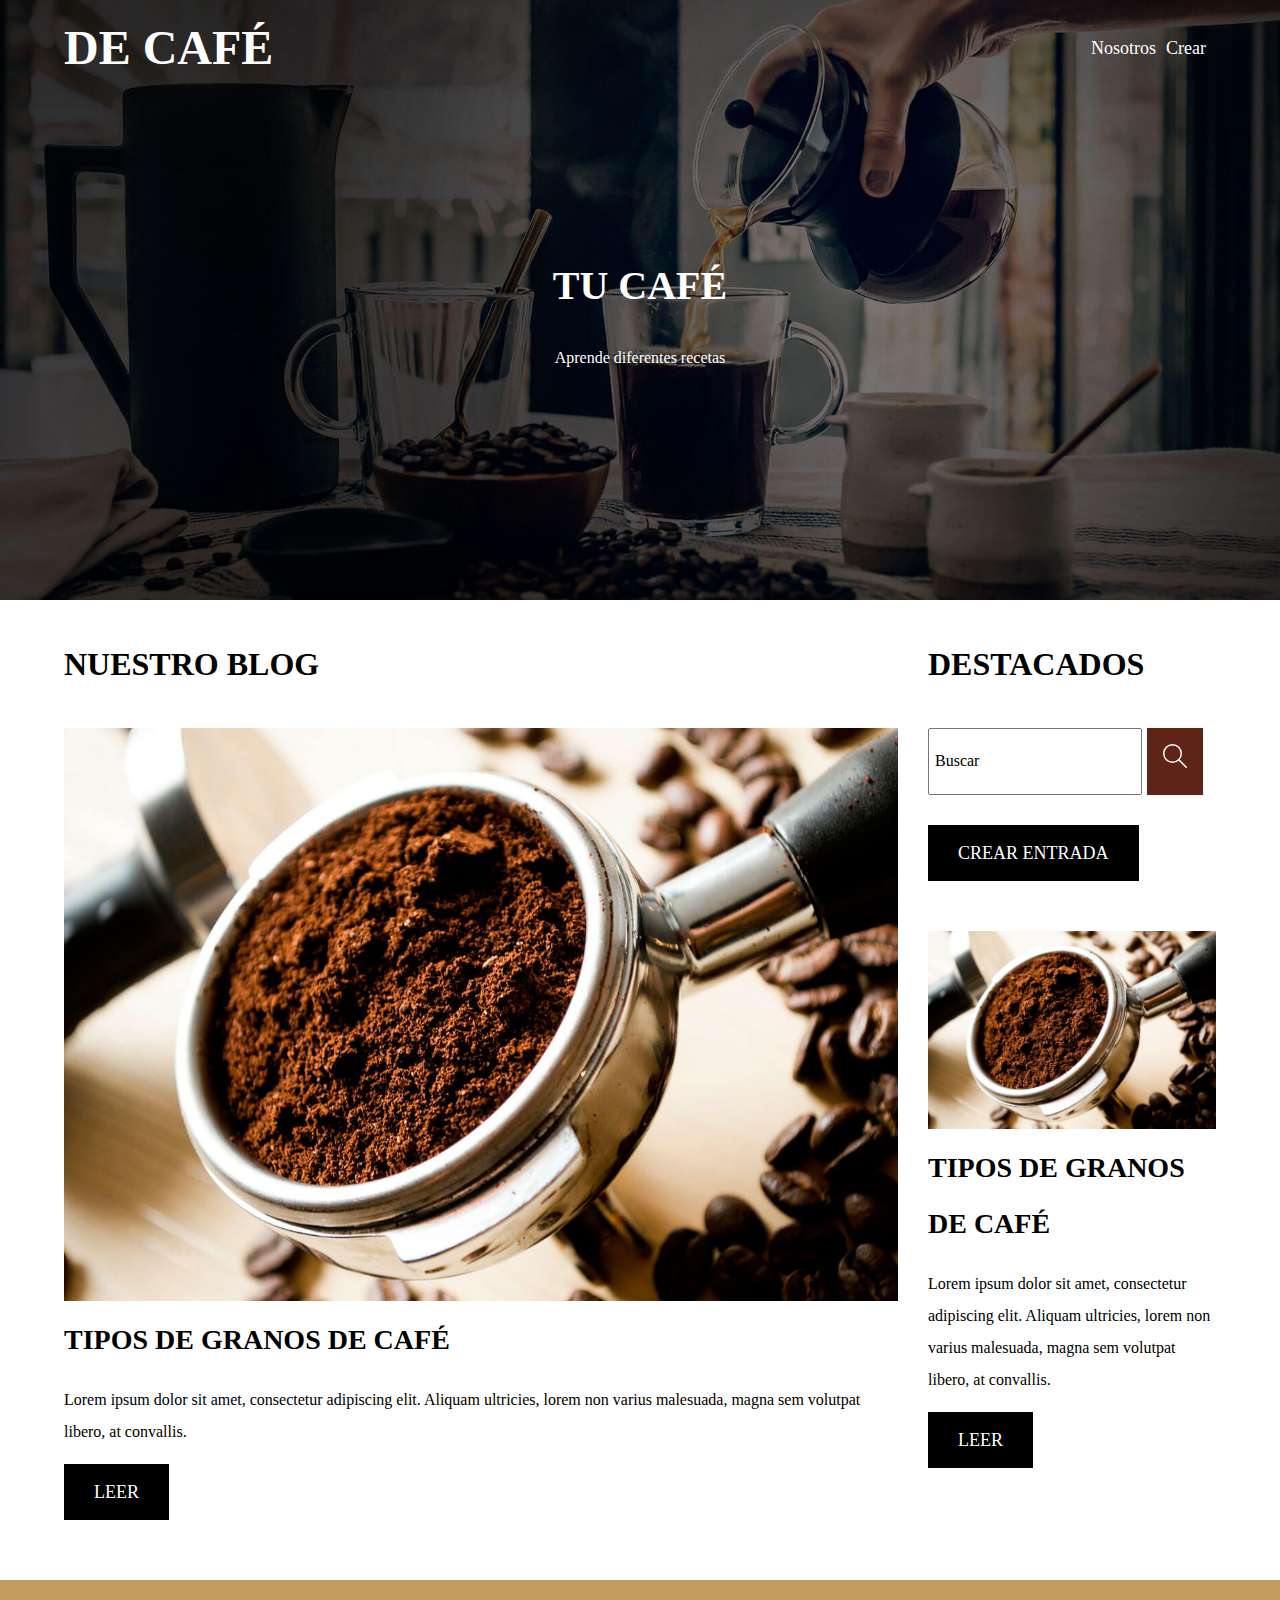
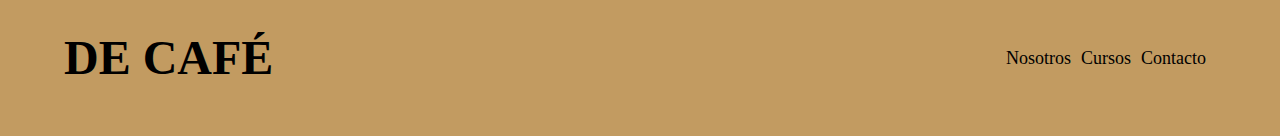
<file: index.html>
<!DOCTYPE html>
<html lang="en">
<head>
    <meta charset="UTF-8">
    <meta http-equiv="X-UA-Compatible" content="IE=edge">
    <meta name="viewport" content="width=device-width, initial-scale=1.0">
    <link rel="stylesheet" href="css/style.css">
    <title>Café</title>
</head>
<body>
    <header class="header">
      <div class="contenedor">
        <div class="barra">
          <a href="index.html" class="logo">
            <h1 class="logo__nombre no-margin centrar-texto logo__bold">De Café</h1>
          </a>

          <nav class="navegacion">
            <a href="nosotros.html" class="navegacion__enlace">Nosotros</a>
            <a href="crearEntrada.html" class="navegacion__enlace">Crear</a>
          </nav>
        </div>
      </div>
      <div class="header__texto">
        <h2 class="no-margin">Tu café</h2>
        <p>Aprende  diferentes  recetas</p>
      </div>
    </header>
    <div class="contenedor contenido__principal">
      <main class="blog margin-right">
         <h3>Nuestro blog</h3>
         <article class="entrada">
            <div class="entrada__image">
              <img src="img/blog1.jpg" alt=" imagen blog">
            </div>
            <div class="entrada__contenido">
              <h4 class="no-margin">Tipos de Granos de Café</h4>
              <p>
                Lorem ipsum dolor sit amet, consectetur adipiscing elit. Aliquam ultricies, lorem non varius malesuada, magna sem volutpat libero, at convallis.
              </p>
              <a href="entrada.html" class="boton boton--primario">
                  Leer
              </a>
            </div>
         </article>
      </main>
      <aside class="sidebar">
         <h3>Destacados</h3>
         <div>
            <form action="" class="form--search">
              <input type="text" value="Buscar">
              <div class="icon--search">
                <svg xmlns="http://www.w3.org/2000/svg" class="icon icon-tabler icon-tabler-search" width="30" height="30" viewBox="0 0 24 24" stroke-width="1.2" stroke="#fff" fill="none" stroke-linecap="round" stroke-linejoin="round">
                  <path stroke="none" d="M0 0h24v24H0z" fill="none"/>
                  <circle cx="10" cy="10" r="7" />
                  <line x1="21" y1="21" x2="15" y2="15" />
                </svg>
              </div>
            </form>
            <a href="entrada.html" class="boton boton--primario margin-top">
              Crear entrada
            </a>
            <article class="entrada margin-top">
              <div class="entrada__image">
                <img src="img/blog1.jpg" alt=" imagen blog">
              </div>
              <div class="entrada__contenido">
                <h4 class="no-margin">Tipos de Granos de Café</h4>
                <p>
                  Lorem ipsum dolor sit amet, consectetur adipiscing elit. Aliquam ultricies, lorem non varius malesuada, magna sem volutpat libero, at convallis.
                </p>
                <a href="entrada.html" class="boton boton--primario">
                    Leer
                </a>
              </div>
           </article>
         </div>
        
      </aside>
    </div>
    <footer class="footer">
      <div class="contenedor">
        <div class="barra">
          <a href="index.html" class="logo">
            <h1 class="logo__nombre no-margin centrar-texto logo__bold">De Café</h1>
          </a>

          <nav class="navegacion">
            <a href="nosotros.html" class="navegacion__enlace">Nosotros</a>
            <a href="cursos.html" class="navegacion__enlace">Cursos</a>
            <a href="contacto.html" class="navegacion__enlace"> Contacto</a>
          </nav>
        </div>
      </div>
    </footer>
</body>
</html>
</file>
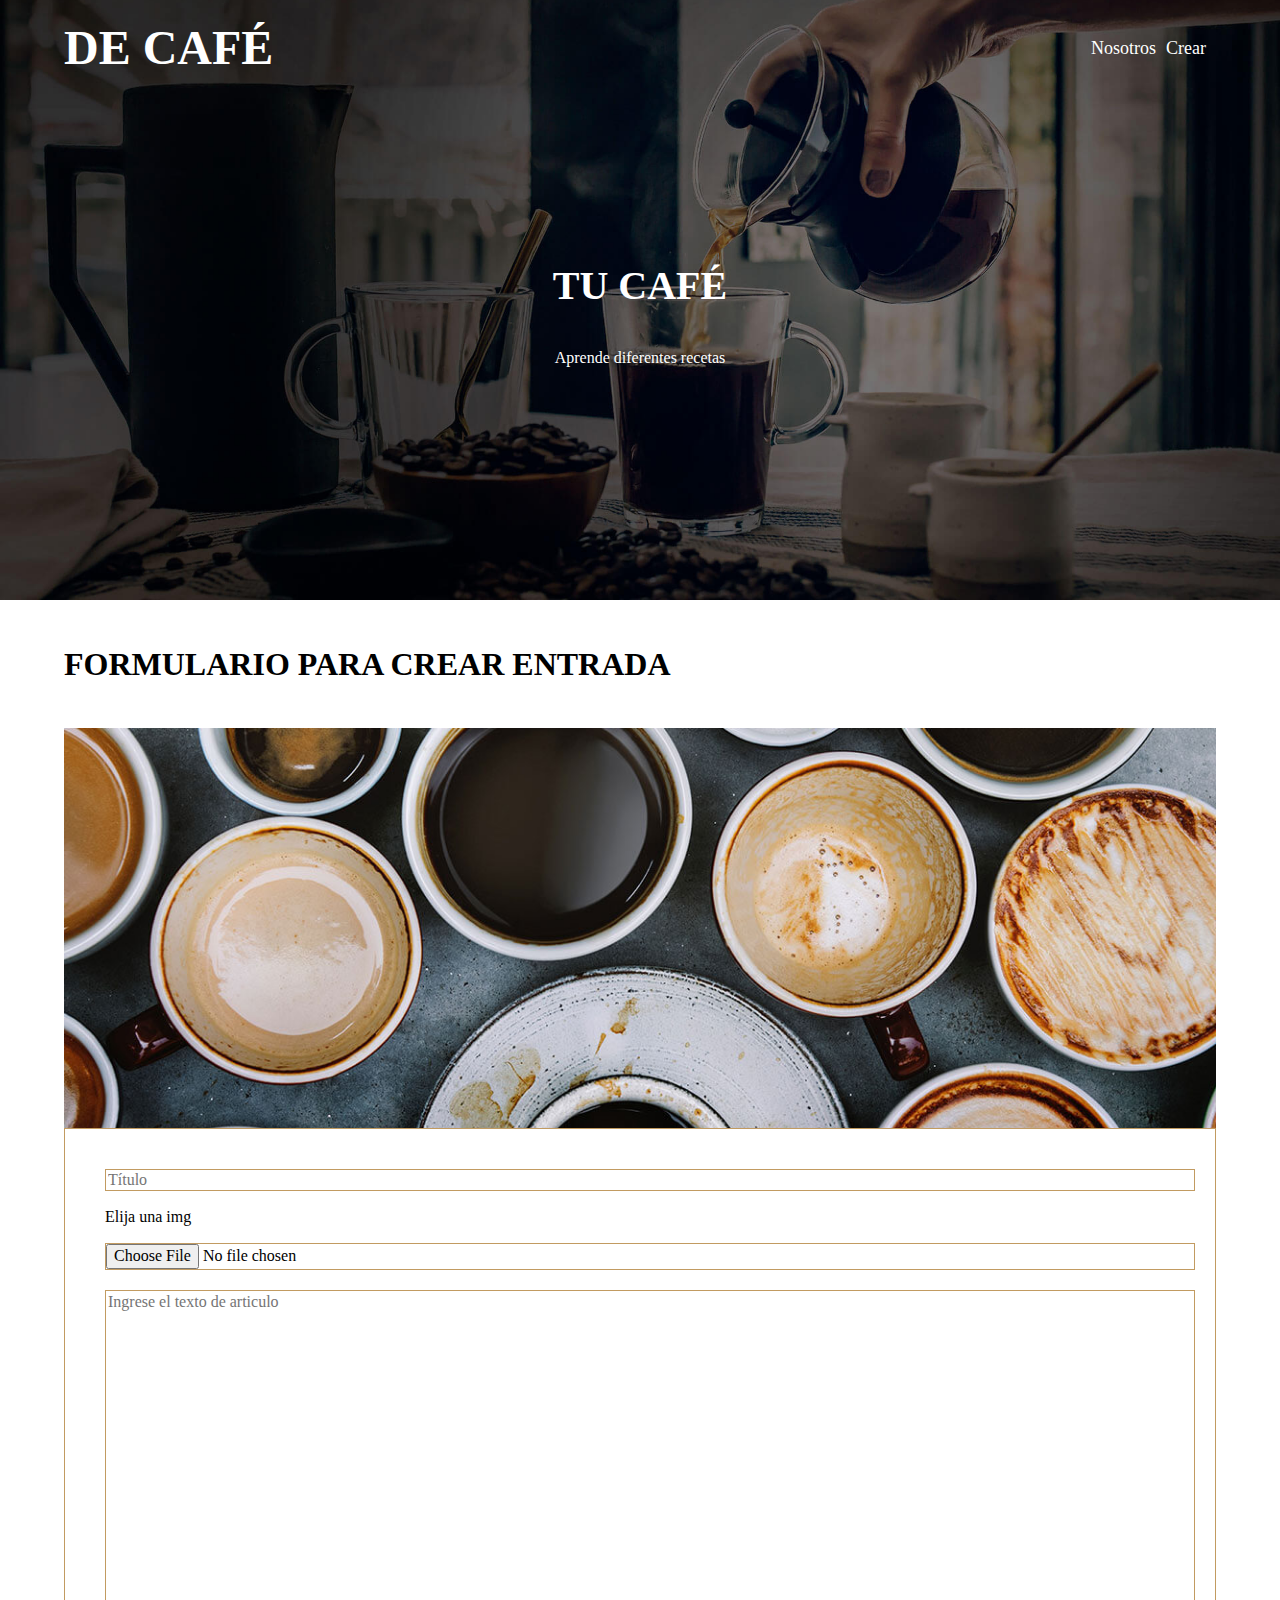
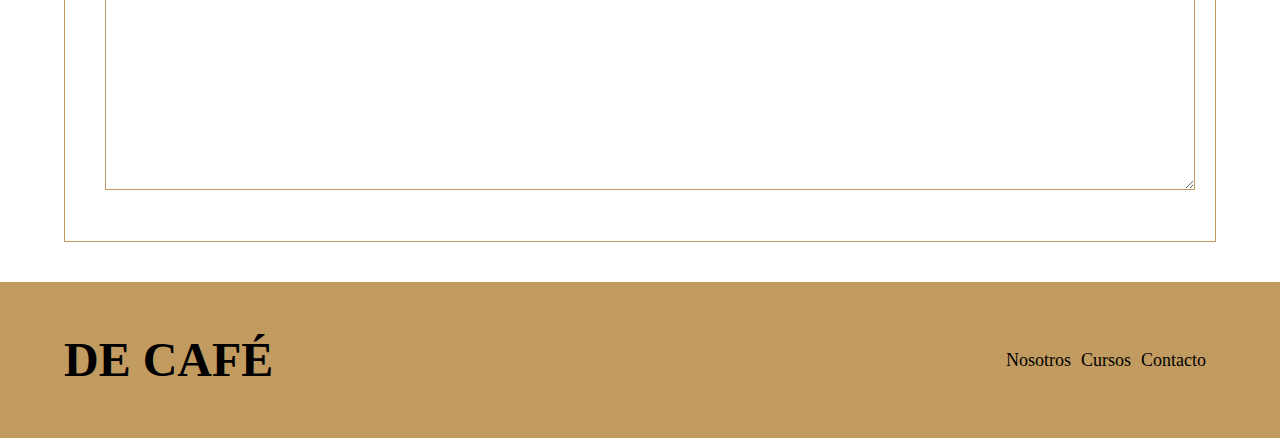
<file: crearEntrada.html>
<!DOCTYPE html>
<html lang="en">
<head>
    <meta charset="UTF-8">
    <meta http-equiv="X-UA-Compatible" content="IE=edge">
    <meta name="viewport" content="width=device-width, initial-scale=1.0">
    <link rel="stylesheet" href="css/style.css">
    <title>Café</title>
</head>
<body>
    <header class="header">
      <div class="contenedor">
        <div class="barra">
          <a href="index.html" class="logo">
            <h1 class="logo__nombre no-margin centrar-texto logo__bold">De Café</h1>
          </a>

          <nav class="navegacion">
            <a href="nosotros.html" class="navegacion__enlace">Nosotros</a>
            <a href="crearEntrada.html" class="navegacion__enlace">Crear</a>
          </nav>
        </div>
      </div>
      <div class="header__texto">
        <h2 class="no-margin">Tu café</h2>
        <p>Aprende  diferentes  recetas</p>
      </div>
    </header>
    <main class="contenedor">
      <h3>Formulario para crear entrada</h3>
      <div class="background">

      </div>
      <form class="formulario">
        <div class="campo">
          <input type="text" placeholder="Título">
        </div>
        <div class="campo">
          <label for="">Elija una img</label>
          <input type="file" placeholder="Elija una img">
        </div>
        <div class="campo">
         <textarea name="" id=""  placeholder="Ingrese el texto de articulo"></textarea>
        </div>

      </form>
    </main>
    <footer class="footer">
      <div class="contenedor">
        <div class="barra">
          <a href="index.html" class="logo">
            <h1 class="logo__nombre no-margin centrar-texto logo__bold">De Café</h1>
          </a>

          <nav class="navegacion">
            <a href="nosotros.html" class="navegacion__enlace">Nosotros</a>
            <a href="cursos.html" class="navegacion__enlace">Cursos</a>
            <a href="contacto.html" class="navegacion__enlace"> Contacto</a>
          </nav>
        </div>
      </div>
    </footer>
</body>
</html>
</file>
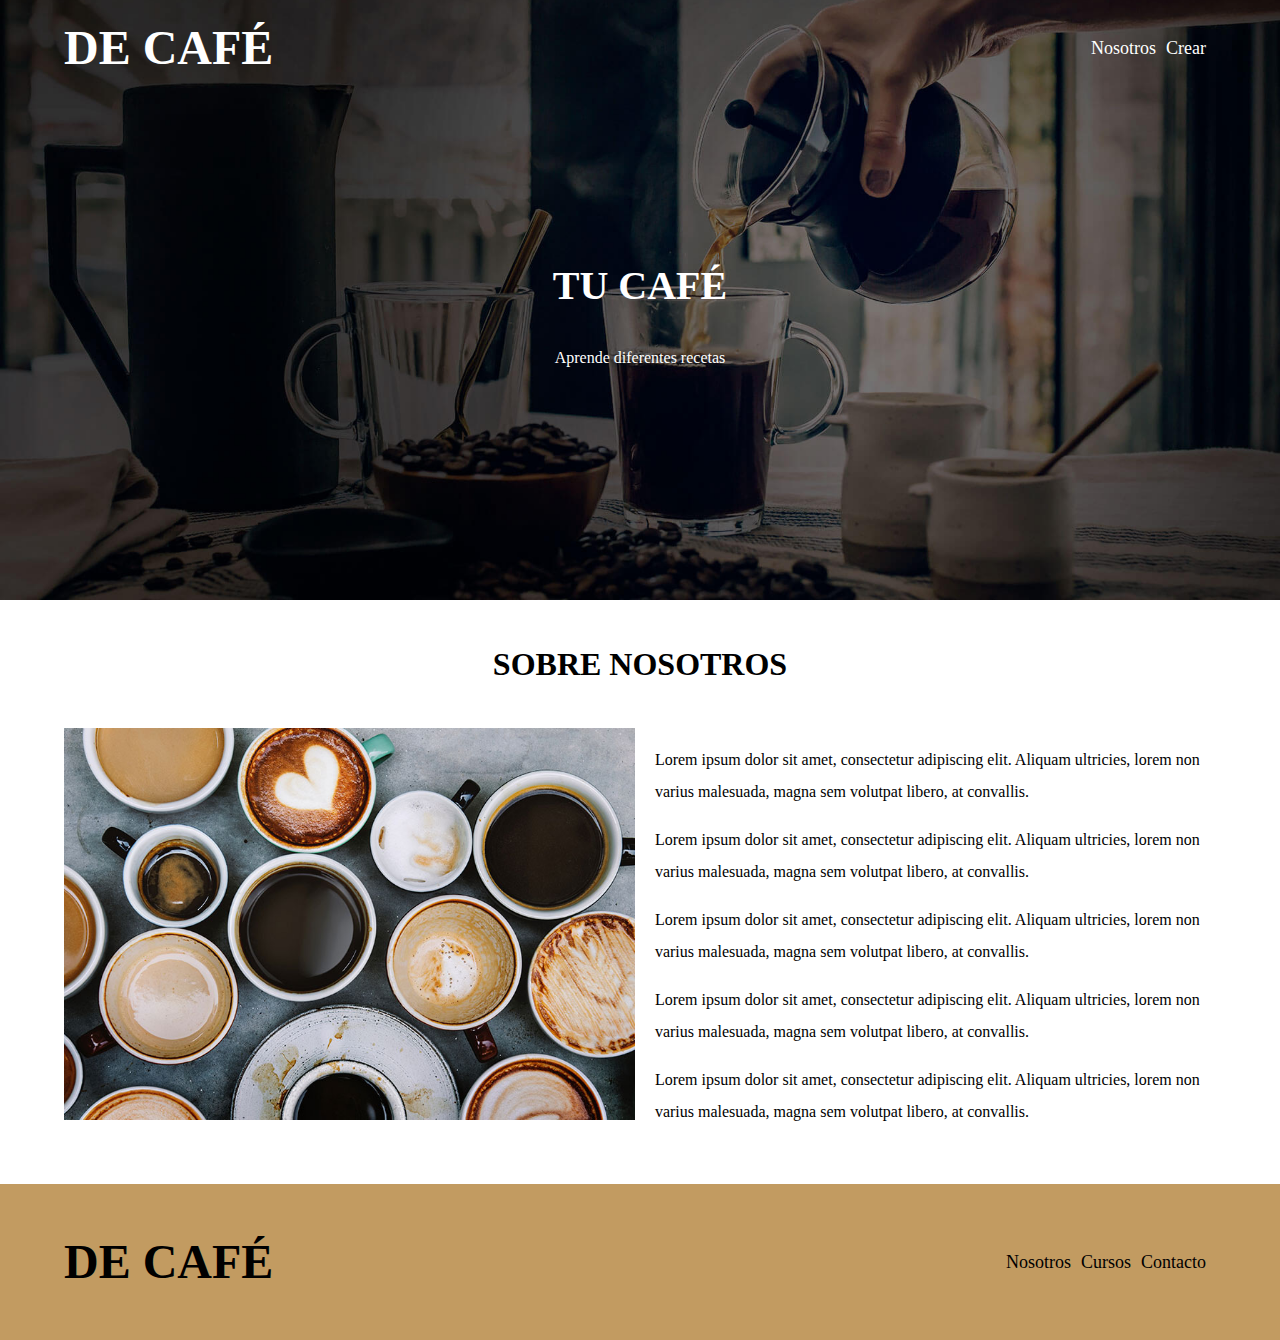
<file: nosotros.html>
<!DOCTYPE html>
<html lang="en">
<head>
    <meta charset="UTF-8">
    <meta http-equiv="X-UA-Compatible" content="IE=edge">
    <meta name="viewport" content="width=device-width, initial-scale=1.0">
    <link rel="stylesheet" href="css/style.css">
    <title>Nosotros</title>
</head>
<body>
    <header class="header">
      <div class="contenedor">
        <div class="barra">
          <a href="index.html" class="logo">
            <h1 class="logo__nombre no-margin centrar-texto logo__bold">De Café</h1>
          </a>

          <nav class="navegacion">
            <a href="nosotros.html" class="navegacion__enlace">Nosotros</a>
            <a href="crearEntrada.html" class="navegacion__enlace">Crear</a>
          </nav>
        </div>
      </div>
      <div class="header__texto">
        <h2 class="no-margin">Tu café</h2>
        <p>Aprende  diferentes  recetas</p>
      </div>
    </header>
    <main class="contenedor">
       <h3 class="centrar-texto">Sobre nosotros</h3>
       <div class="sobre-nosotros">
        <div class="sobre-nosotros__imagen">
          <img src="img/nosotros.jpg" alt="img nosotros">
         
        </div>
        <div class="sobre-nosotros__texto">
          <p>
            Lorem ipsum dolor sit amet, consectetur adipiscing elit. Aliquam ultricies, lorem non varius malesuada, magna sem volutpat libero, at convallis.
          </p>
          <p>
            Lorem ipsum dolor sit amet, consectetur adipiscing elit. Aliquam ultricies, lorem non varius malesuada, magna sem volutpat libero, at convallis.
          </p>
          <p>
            Lorem ipsum dolor sit amet, consectetur adipiscing elit. Aliquam ultricies, lorem non varius malesuada, magna sem volutpat libero, at convallis.
          </p>
          <p>
            Lorem ipsum dolor sit amet, consectetur adipiscing elit. Aliquam ultricies, lorem non varius malesuada, magna sem volutpat libero, at convallis.
          </p>
          <p>
            Lorem ipsum dolor sit amet, consectetur adipiscing elit. Aliquam ultricies, lorem non varius malesuada, magna sem volutpat libero, at convallis.
          </p>
        </div>
       </div>

    </main>
    <footer class="footer">
      <div class="contenedor">
        <div class="barra">
          <a href="index.html" class="logo">
            <h1 class="logo__nombre no-margin centrar-texto logo__bold">De Café</h1>
          </a>

          <nav class="navegacion">
            <a href="nosotros.html" class="navegacion__enlace">Nosotros</a>
            <a href="cursos.html" class="navegacion__enlace">Cursos</a>
            <a href="contacto.html" class="navegacion__enlace"> Contacto</a>
          </nav>
        </div>
      </div>
    </footer>
</body>
</html>
</file>
<file: css/style.css>
@import url('normalize.css');
@import url('https://fonts.googleapis.com/css2?family=Anek+Malayalam&family=Roboto+Flex:opsz,wght@8..144,200;8..144,400;8..144,500&display=swap');

:root{
    --fuenteHeading: font-family: 'Anek Malayalam', sans-serif;
    --fuenteP: font-family: 'Anek Malayalam', sans-serif;
    --primario: #5d2417;
    --secundario:#c29b61;
    --blanco:#FFF;
    --negro:#000;
}

html{
    box-sizing: border-box;
    font-size: 62.5%;
}

*,  *:before, *:after{
    box-sizing: inherit;
}

body{
    font-family: var(--fuenteP);
    font-size:  1.6rem;
    line-height: 2;
}

/**Globales **/
.contenedor{
    max-width: 120rem;
    width: 90%;
    margin: 0 auto;
}

a{
    text-decoration: none;
}

h1, h2, h3, h4{
    font-family: var(--fuenteHeading);
    text-transform: uppercase;
}

h1{
    font-size: 4.8rem;
   
}

h2{
     font-size: 4rem;
    
} 

h3{
    font-size: 3.2rem;
    
}

h4{
    font-size: 2.8rem;
   
}

img{
    max-width: 100%;
}

.no-margin{
     margin: 0;
}

.no-pading{
    padding: 0;
}

.centrar-texto{
    text-align: center;
}

.margin-left{
  margin-left: 3rem;
}

.margin-right{
    margin-right: 3rem;
}

.margin-top{
    margin-top: 3rem;
}

/**header*/
.header{
    background-image: url(../img/banner.jpg);
    height: 60rem;
    background-size:cover;
    background-repeat: no-repeat;
    background-position: center center;
}

.header .header__texto{
    text-align: center;
    color: var(--blanco);
}

.logo{
    color:var(--blanco)
}

.logo__nombre{
    font-weight: 400;
}

.logo__bold{
    font-weight: 700;
}

.navegacion__enlace{
    display: block;
    text-align: center;
    font-size: 1.8rem;
    color: var(--blanco);
}

.entrada{
    border-bottom: 1px  solid var(--secundario);
    margin-bottom: 2rem;
}

.entrada:last-of-type{
    margin-bottom: 0;
    border: none;
}

.boton{
    display: block;
    font-family: var(--fuenteHeading);
    color: var(--blanco);
    text-align:center;
    padding: 1rem 3rem;
    font-size: 1.8rem;
    text-transform: uppercase;
    margin-bottom: 2rem;
}

.boton--primario{
    background-color: var(--negro);
}

.form--search{
    display: flex;

}

.form--search input{
   padding: 0.5rem;
   font-family: var(--fuenteHeading);
}

.icon--search{
    background-color: var(--primario);
    padding: 1.3rem;
    cursor: pointer;
    margin-left: 0.5rem;
}

.icon--search:hover{
    background-color: var(--secundario);
}

.footer{
    background-color: var(--secundario);
    padding: 3rem 0;
    margin-top: 4rem;
}

.footer .barra .logo{
    color: #000
}

.footer  .navegacion__enlace{
    color: #000
}

/**contacto**/

.background{
    background: url('../img/contacto.jpg');
    height: 40rem;
    background-size: cover;
}

.formulario{
    border: solid 1px var(--secundario);
    max-width: 120rem;
    width: 100%;
    padding: 3rem;
}

.formulario label{
    margin:1rem;
}

.formulario input{
    width: 100%;
    margin: 1rem;
    border: solid 1px var(--secundario);
    outline: 0;
}

.formulario input:hover{
    border: 1px solid var(--primario);
}

.formulario textarea{
    width: 100%;
    margin: 1rem;
    min-height: 50rem;
    border: solid 1px var(--secundario);
    outline: 0
}

.formulario textarea:hover{
    border: 1px solid var(--primario);
}


@media(min-width: 768px){

    .header__texto{
        margin-top: 15rem;
    }
    .barra{
        display: flex;
        justify-content: space-between;
        align-items: center;
    }

    .navegacion{
       display: flex;
    }

    .navegacion__enlace{
        margin-right: 1rem;
    }

    .contenido__principal{
        display: grid;
        grid-template-columns: 3fr 1fr;
    }

    .boton{
        display: inline-block
    }

    /**sobre nosotros**/

    .sobre-nosotros{
        display: flex;
    }

    .sobre-nosotros__imagen{
        flex-basis: 50%;
        margin-right: 1rem;
    }

    .sobre-nosotros__texto{
        flex-basis:50%;
        padding:  0 1rem;
        margin: 0;
    }
}
</file>
